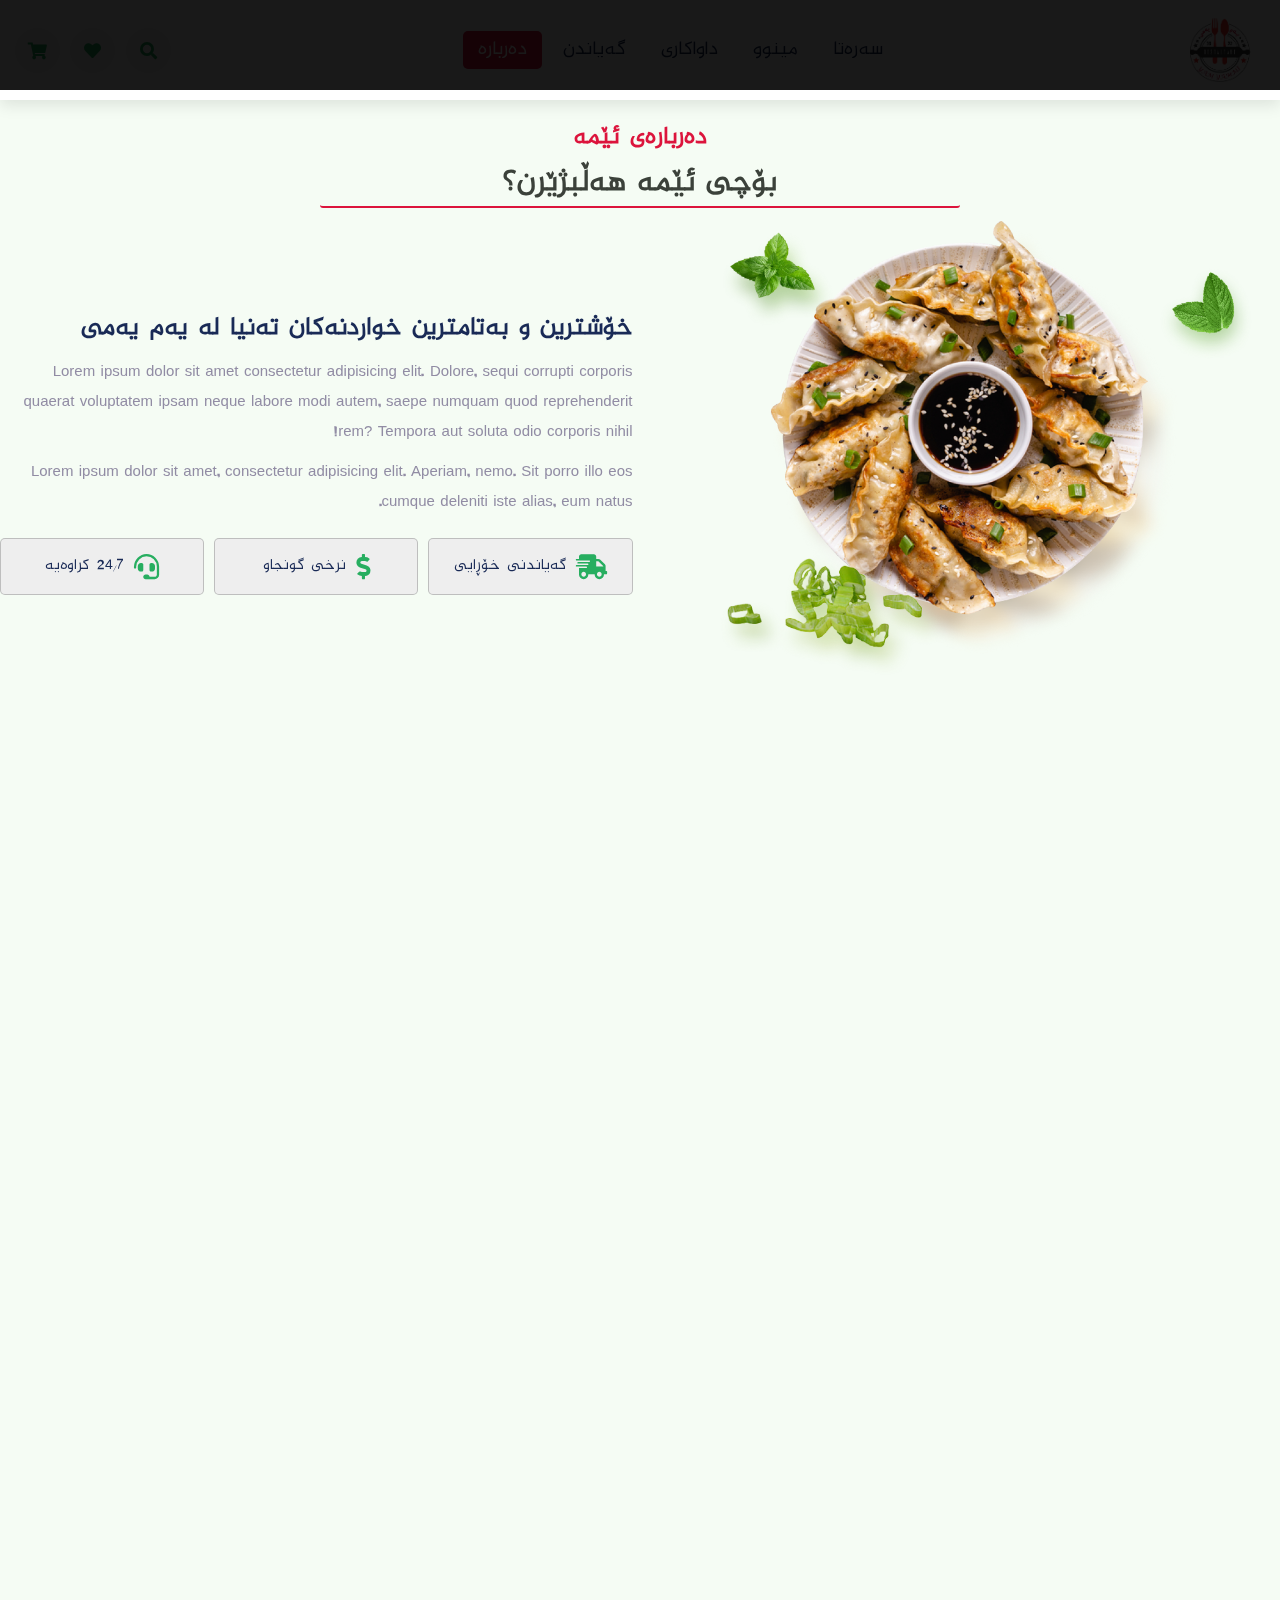
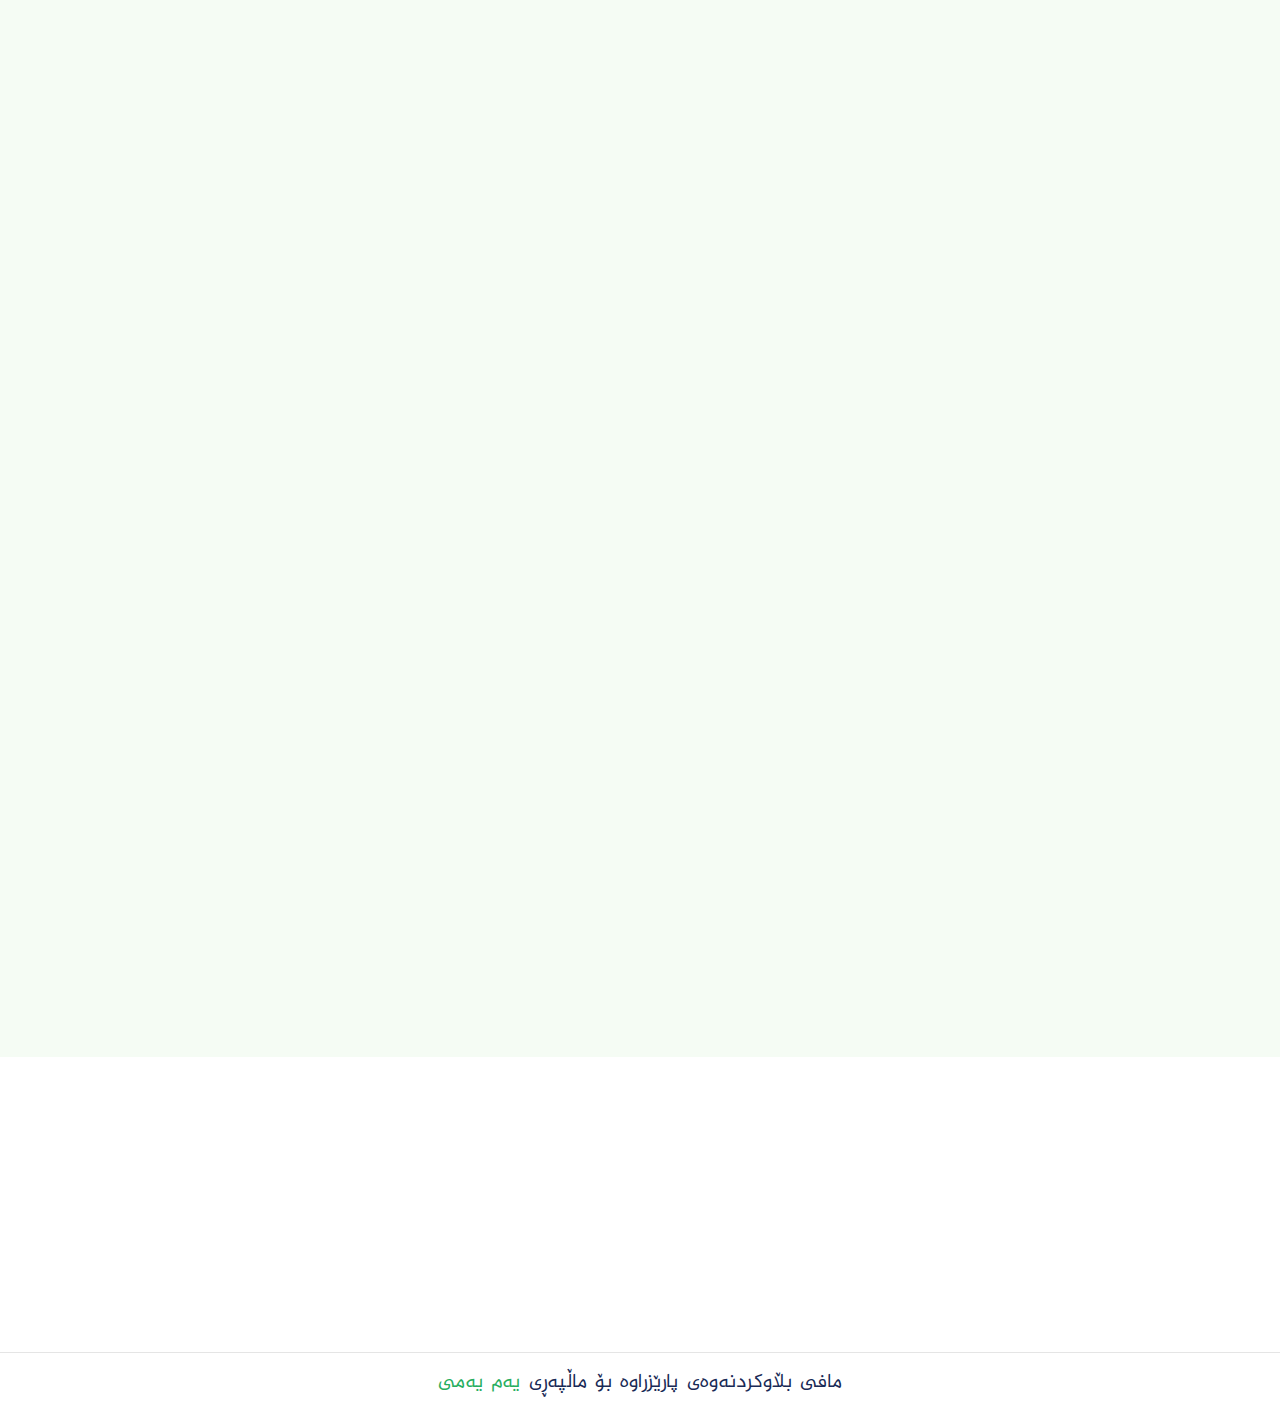
<file: about.html>
<!DOCTYPE html>
<html lang="en">
  <head>
    <meta charset="UTF-8" />
    <meta http-equiv="X-UA-Compatible" content="IE=edge" />
    <meta name="viewport" content="width=device-width, initial-scale=1.0" />
    <title>دەربارە</title>
    <link rel="stylesheet" href="./css/about.css" />
    <link
      rel="stylesheet"
      href="https://cdnjs.cloudflare.com/ajax/libs/
font-awesome/5.15.2/css/all.min.css"
    />
    <script src="./JavaScript/script.js" defer></script>
    <link rel="stylesheet" href="aos.css" />
  </head>
  <body>
    <!--Nav Section-->
    <header data-aos="zoom-out">
      <a href="#" class="logo"
        ><img src="./images/logo.jpg" alt="Kurdish_Restaurant_Logo"
      /></a>
      <nav class="navbar">
        <a href="./index.html">سەرەتا</a>
        <a href="menu.html">مینوو</a>
        <a href="order.html"> داواکاری</a>
        <a href="delivery.html">گەیاندن</a>
        <a class="active" href="about.html">دەربارە</a>
      </nav>
      <div class="icons">
        <i class="fas fa-bars" id="menu-bars"></i>
        <i class="fas fa-search" id="search-icon"></i>
        <a href="#" class="fas fa-heart"></a>
        <a href="#" class="fas fa-shopping-cart"></a>
        <form action="" id="search-form">
          <input
            type="search"
            placeholder="لێرە بگەڕێ...."
            name=""
            id="search-box"
          />
          <label for="search-box" class="fas fa-search"></label>
          <i class="fas fa-times" id="close"></i>
        </form>
      </div>
    </header>
    <!--End of Nav Section-->
    <section class="about" id="about">
      <h3 data-aos="zoom-in-left" class="sub-heading">دەربارەی ئێمە</h3>
      <h1 data-aos="zoom-in-left" class="heading">بۆچی ئێمە هەڵبژێرن؟</h1>

      <div class="row">
        <div data-aos="zoom-in-left" class="image">
          <img src="images/about-img.png" alt="" />
        </div>

        <div data-aos="zoom-in-right" class="content">
          <h3>خۆشترین و بەتامترین خواردنەکان تەنیا لە یەم یەمی</h3>
          <p>
            Lorem ipsum dolor sit amet consectetur adipisicing elit. Dolore,
            sequi corrupti corporis quaerat voluptatem ipsam neque labore modi
            autem, saepe numquam quod reprehenderit rem? Tempora aut soluta odio
            corporis nihil!
          </p>
          <p>
            Lorem ipsum dolor sit amet, consectetur adipisicing elit. Aperiam,
            nemo. Sit porro illo eos cumque deleniti iste alias, eum natus.
          </p>
          <div class="icons-container">
            <div class="icons">
              <i class="fas fa-shipping-fast"></i>
              <span>گەیاندنی خۆڕایی</span>
            </div>
            <div class="icons">
              <i class="fas fa-dollar-sign"></i>
              <span>نرخی گونجاو</span>
            </div>
            <div class="icons">
              <i class="fas fa-headset"></i>
              <span>24/7 کراوەیە</span>
            </div>
          </div>
        </div>
      </div>
    </section>
    <!--End of about section-->
    <!-- chef section starts  -->

    <section class="chef" id="chef">
      <h1 data-aos="zoom-in-left" class="heading">
        <span> شێفە بەتواناکانمان </span>
      </h1>

      <div data-aos="zoom-in-down" class="box-container">
        <div class="box">
          <img src="images/IMG_3125.JPG" alt="" />
          <div class="info">
            <h3>شێف بوراک</h3>
            <span>شێف</span>
            <div class="share">
              <a href="#" class="fab fa-facebook-f"></a>
              <a href="#" class="fab fa-instagram"></a>
              <a href="#" class="fab fa-twitter"></a>
            </div>
          </div>
        </div>

        <div class="box">
          <img src="images/IMG_3123.JPG" alt="" />
          <div class="info">
            <h3>شێف نوسرەت</h3>
            <span>شێف</span>
            <div class="share">
              <a href="#" class="fab fa-facebook-f"></a>
              <a href="#" class="fab fa-instagram"></a>
              <a href="#" class="fab fa-twitter"></a>
            </div>
          </div>
        </div>

        <div class="box">
          <img src="images/IMG_3119.PNG" alt="" />
          <div class="info">
            <h3>شێف سەروەر</h3>
            <span>شێف</span>
            <div class="share">
              <a href="#" class="fab fa-facebook-f"></a>
              <a href="#" class="fab fa-instagram"></a>
              <a href="#" class="fab fa-twitter"></a>
            </div>
          </div>
        </div>

        <div class="box">
          <img src="images/yasin.jpg" alt="" />
          <div class="info">
            <h3>شێف یاسین</h3>
            <span>شێف</span>
            <div class="share">
              <a href="#" class="fab fa-facebook-f"></a>
              <a href="#" class="fab fa-instagram"></a>
              <a href="#" class="fab fa-twitter"></a>
            </div>
          </div>
        </div>
      </div>
    </section>
    <div class="chef chef-main">
      <h1 data-aos="zoom-in-left" class="heading">
        <span> بەڕێوەبەر و شێفی سەرەکی ڕێستۆرانت</span>
      </h1>
      <div data-aos="zoom-in-down" class="box-container">
        <div data-aos="zoom-in-down" class="box l-box">
          <img src="images/IMG_2765.jpg" alt="" />
          <div class="info">
            <h3>شێف لقمان</h3>
            <span>شێفی سەرەکی</span>
            <div class="share">
              <a href="#" class="fab fa-facebook-f"></a>
              <a href="#" class="fab fa-instagram"></a>
              <a href="#" class="fab fa-twitter"></a>
            </div>
          </div>
        </div>
        <div data-aos="zoom-in-right" class="description">
          <h1>شێف لقمان</h1>
          <h2>بەڕێوەبەری ڕێستۆرانت</h2>
          <h3>شێفی سەرەکی</h3>
          <p>
            شێفی بەتوانا و لێزان و سەرکەوتوو خاوەنی چەندین بڕوانامە لە بواری
            چێشت لێنەریدا وە ئەزمونی کارکردنی زیاتر لە ١٥ ساڵ وە لە چەندین
            خواردنگە و ڕێستۆرانتی بەناوبانگی جیهانی کاری کردوە وەک و شێفی سەرەکی
            وە بۆیە گەر تامی خواردنەکانیتان نەکردوە ئەوا بفەرمون بە تاقیکردنەوەی
            خواردنەکانی سەرسام بن پێمان😁
          </p>
        </div>
      </div>
    </div>
    <!-- chef section ends -->
    <!--Footer Section-->
    <section class="footer">
      <div data-aos="zoom-in" class="box-container">
        <div class="box">
          <h3>لقەکانمان</h3>
          <a href="#">هەڵەبجە</a>
          <a href="#">سلێمانی</a>
          <a href="#">ڕانیە</a>
          <a href="#">دەربەندیخان</a>
          <a href="#">چەمچەماڵ</a>
        </div>

        <div class="box">
          <h3>پەیجەکان</h3>
          <a href="index.html">سەرەتا</a>
          <a href="menu.html">مینوو</a>
          <a href="order.html"> داواکاری</a>
          <a href="delivery.html">گەیاندن</a>
          <a href="about.html">دەربارە</a>
        </div>

        <div class="box">
          <h3>پەیوەندی</h3>
          <a href="tel:07708817375">07708817375</a>

          <a href="mailto:zhiwar04@gmail.com"> zhiwar04@gmail.com</a>

          <a href="#">کوردستان ، سلێمانی</a>
        </div>

        <div class="follow-box">
          <h3>فۆڵۆمان بکەن</h3>
          <a href="https://www.facebook.com/profile.php?id=100074414323637"
            ><i class="fa-brands fa-facebook"></i>فەیسبووک</a
          >
          <a href="https://twitter.com/ZHIWAR10"
            ><i class="fa-brands fa-twitter"></i>توییتەر</a
          >

          <a href="https://www.instagram.com/zhiwar03/"
            ><i class="fa-brands fa-instagram"></i>ئینستاگرام</a
          >
          <a
            href="https://www.snapchat.com/add/zhi_war115?share_id=j-ZpEPdrcxc&locale=en-US"
            ><i class="fa-brands fa-snapchat"></i>سناپ چات</a
          >
        </div>
      </div>
      <div class="credit">
        مافی بڵاوکردنەوەی پارێزراوە بۆ ماڵپەڕی <span>یەم یەمی</span>
      </div>
    </section>
    <!-- footer section ends -->
    <script src="aos.js"></script>
    <script>
      AOS.init();
    </script>
  </body>
</html>
</file>
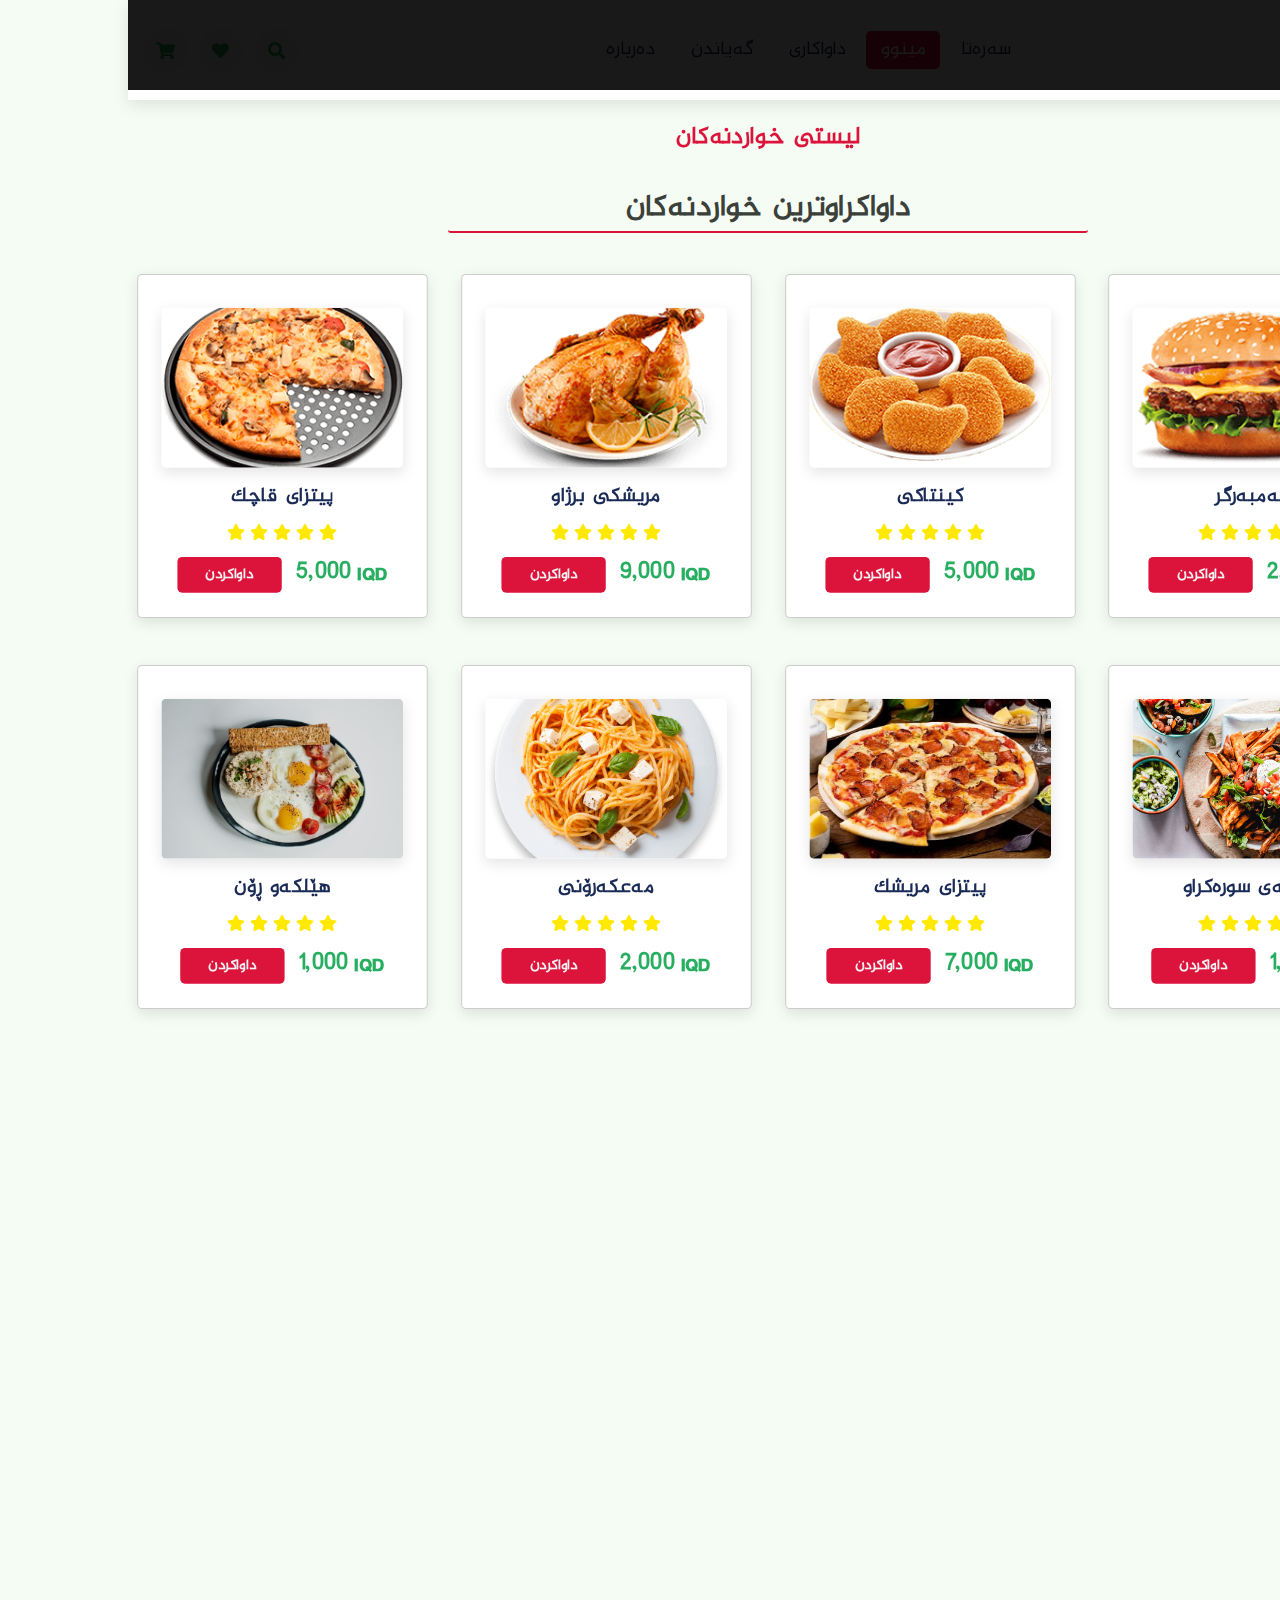
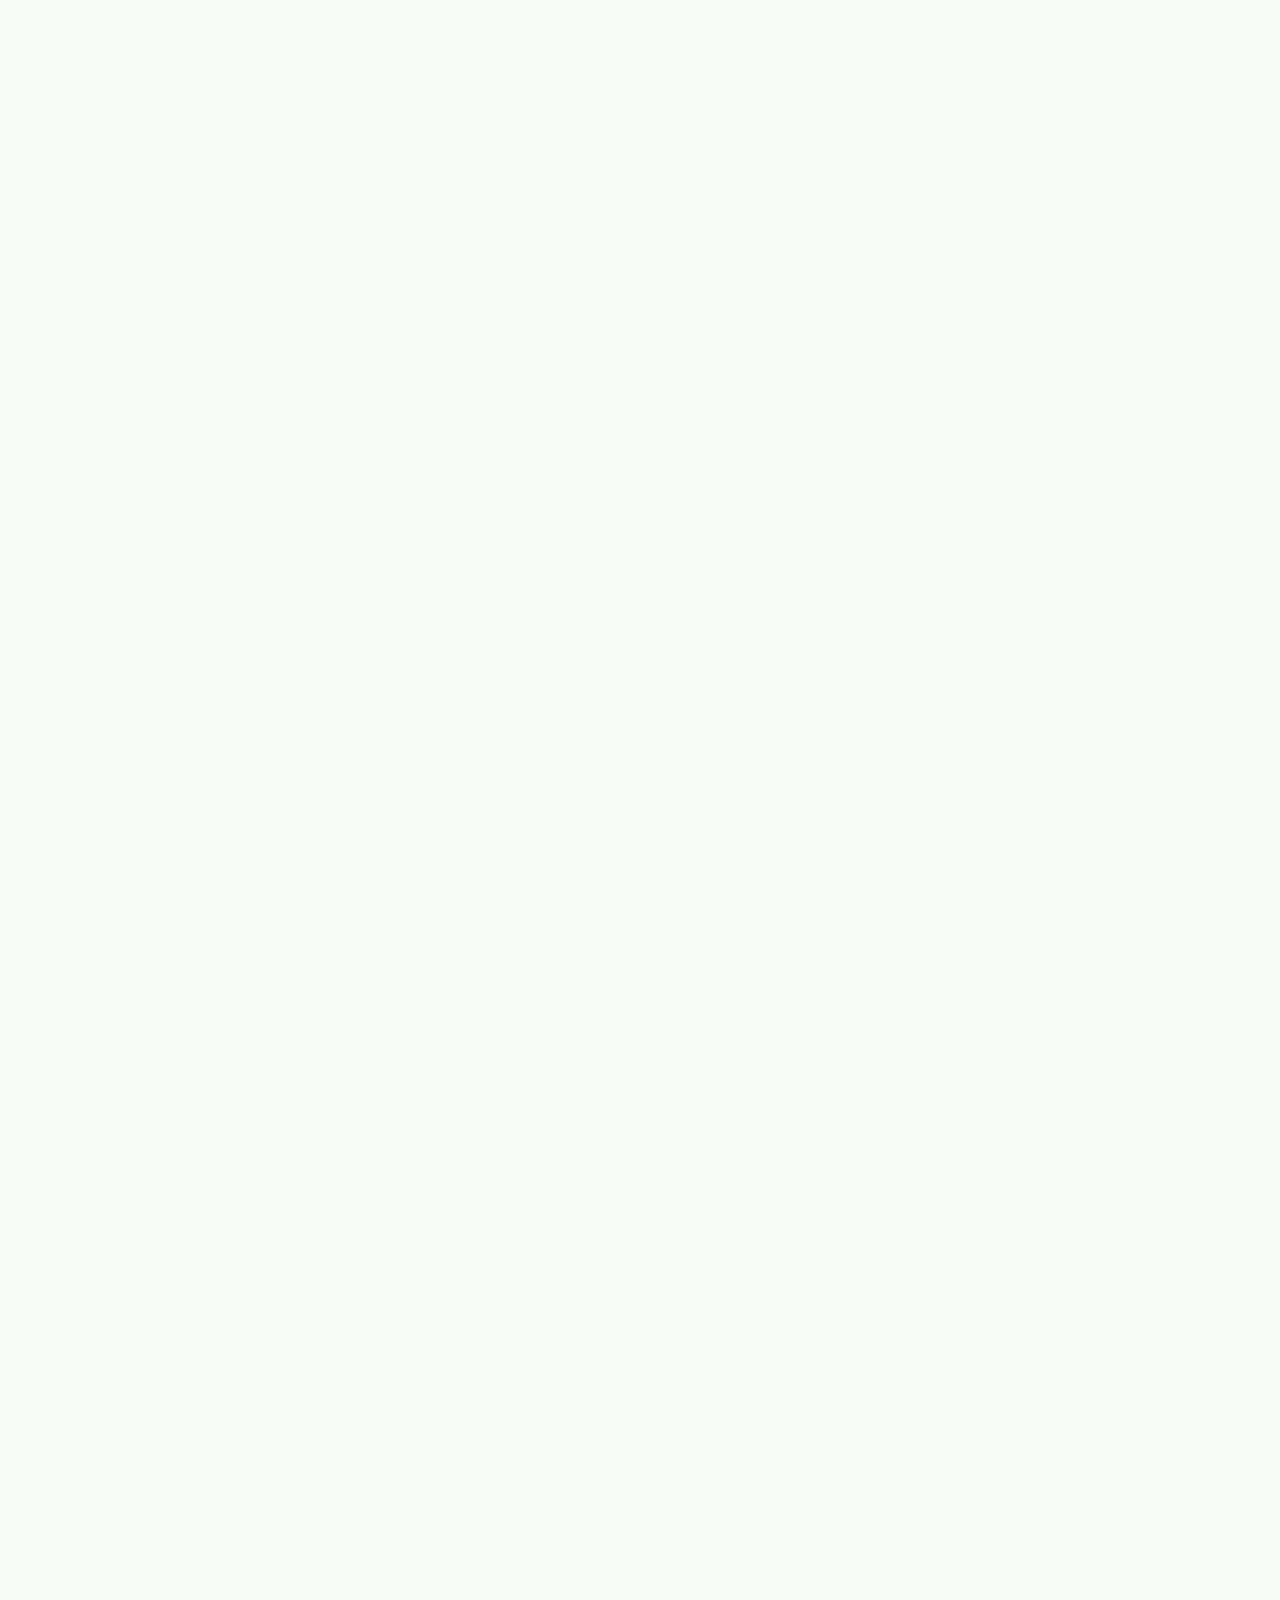
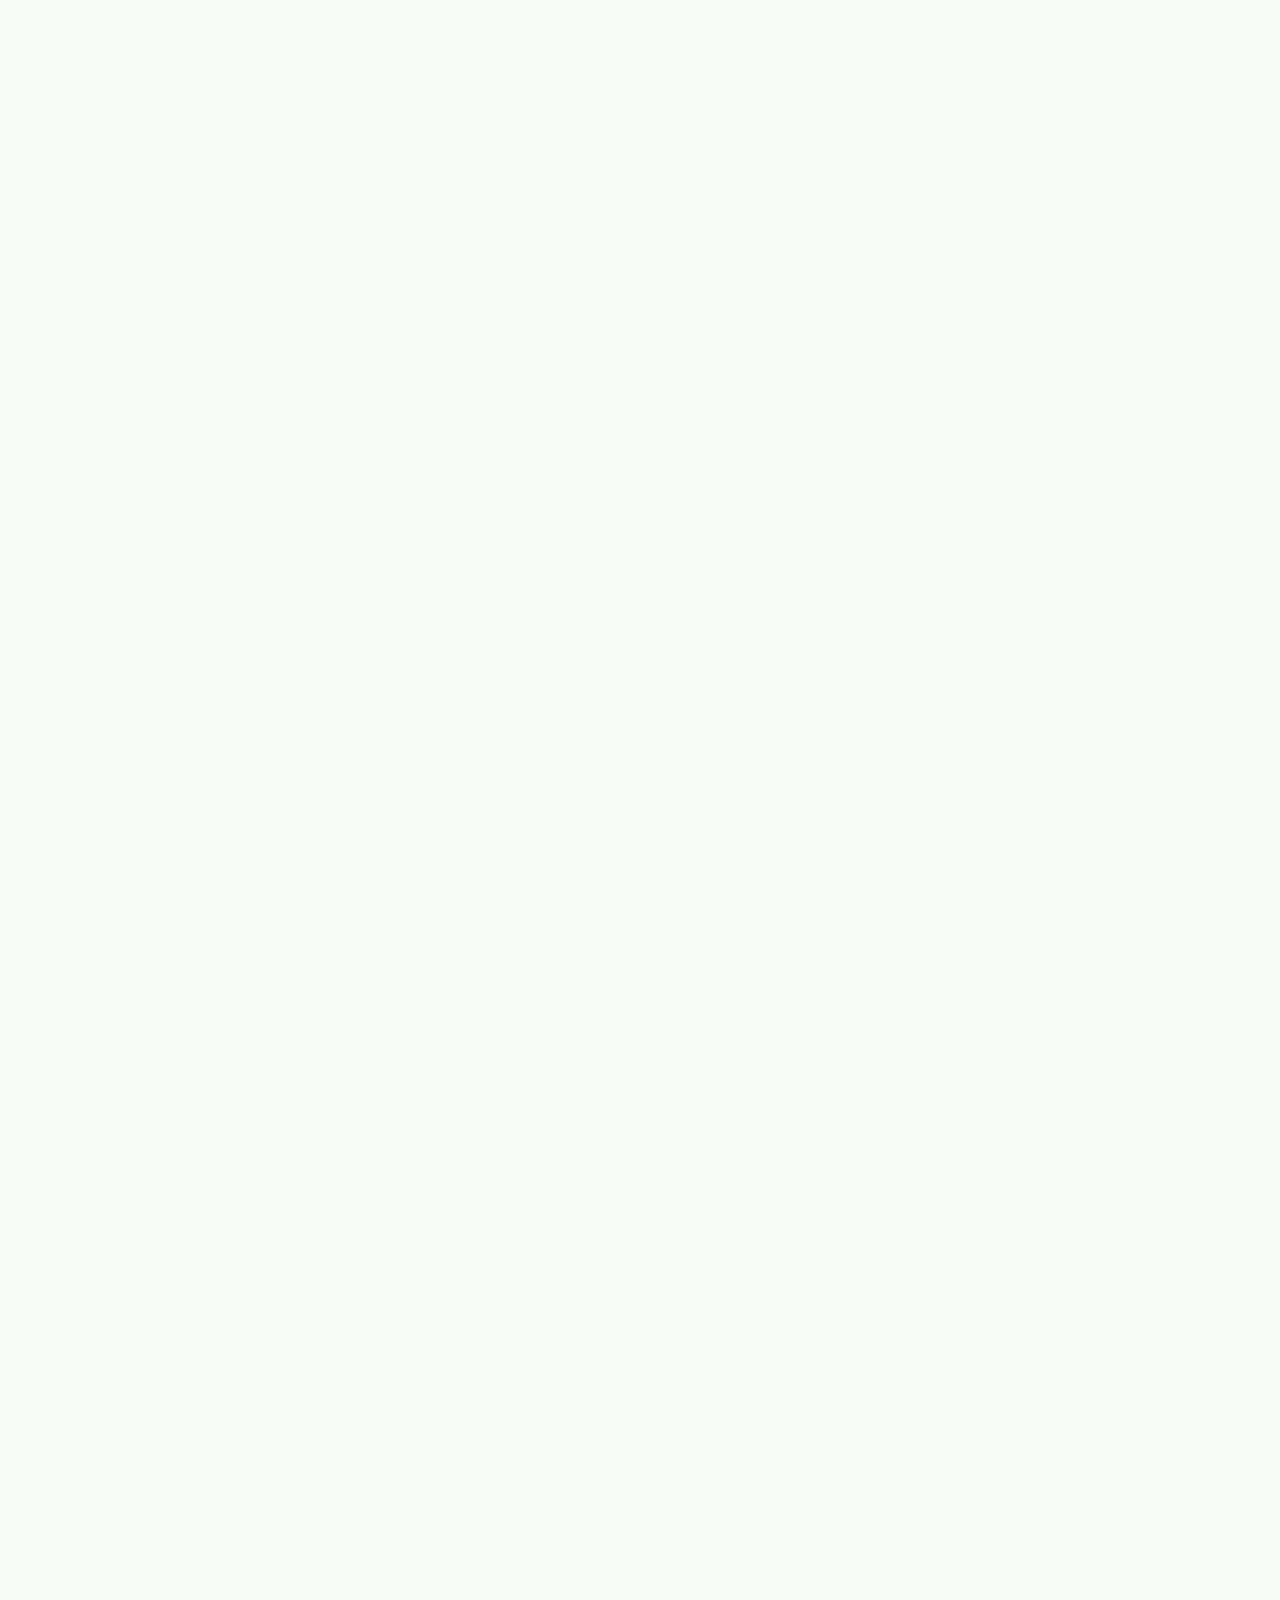
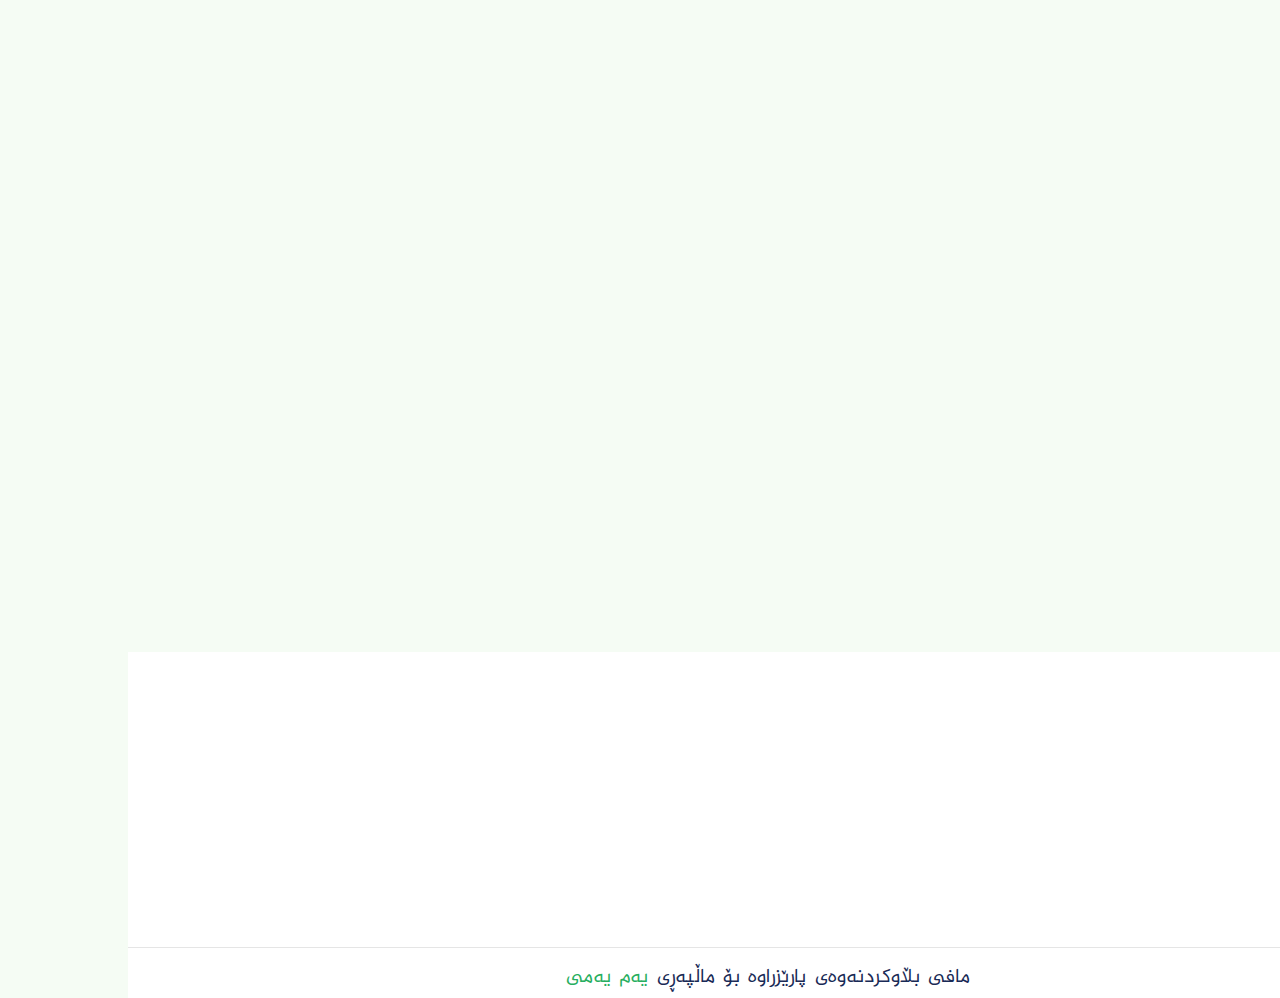
<file: menu.html>
<!DOCTYPE html>
<html lang="en">
  <head>
    <meta charset="UTF-8" />
    <meta http-equiv="X-UA-Compatible" content="IE=edge" />
    <meta name="viewport" content="width=device-width, initial-scale=1.0" />
    <title>مینوو</title>
    <link
      rel="stylesheet"
      href="https://cdnjs.cloudflare.com/ajax/libs/
font-awesome/5.15.2/css/all.min.css"
    />
    <link rel="stylesheet" href="./css/menu.css" />
    <link rel="stylesheet" href="aos.css" />
    <script src="./JavaScript/script.js" defer></script>
  </head>
  <body>
    <!--Nav Section-->
    <header data-aos="zoom-in">
      <a href="#" class="logo"
        ><img src="./images/logo.jpg" alt="Kurdish_Restaurant_Logo"
      /></a>
      <nav class="navbar">
        <a href="./index.html">سەرەتا</a>
        <a class="active" href="menu.html">مینوو</a>
        <a href="order.html"> داواکاری</a>
        <a href="delivery.html">گەیاندن</a>
        <a href="about.html">دەربارە</a>
      </nav>
      <div class="icons">
        <i class="fas fa-bars" id="menu-bars"></i>
        <i class="fas fa-search" id="search-icon"></i>
        <a href="#" class="fas fa-heart"></a>
        <a href="#" class="fas fa-shopping-cart"></a>
        <form action="" id="search-form">
          <input
            type="search"
            placeholder="لێرە بگەڕێ...."
            name=""
            id="search-box"
          />
          <label for="search-box" class="fas fa-search"></label>
          <i class="fas fa-times" id="close"></i>
        </form>
      </div>
    </header>
    <!--End of Nav Section-->
    <section class="dishes" id="dishes">
      <h3 data-aos="zoom-in" class="sub-heading">لیستی خواردنەکان</h3>
      <h3 data-aos="fade-up" class="heading">داواکراوترین خواردنەکان</h3>

      <div class="box-container" data-aos="zoom-in">
        <div class="box">
          <a href="#" class="fas fa-heart"></a>
          <a href="#" class="fas fa-eye"></a>
          <img src="images/dish-1.png" alt="" />
          <h3>هەمبەرگر</h3>
          <div class="stars">
            <i class="fas fa-star"></i>
            <i class="fas fa-star"></i>
            <i class="fas fa-star"></i>
            <i class="fas fa-star"></i>
            <i class="fas fa-star"></i>
          </div>
          <span>2,000<sub>IQD</sub></span>
          <a href="#" class="btn btn--secondery">داواکردن</a>
        </div>

        <div class="box">
          <a href="#" class="fas fa-heart"></a>
          <a href="#" class="fas fa-eye"></a>
          <img src="images/dish-2.png" alt="" />
          <h3>کینتاکی</h3>
          <div class="stars">
            <i class="fas fa-star"></i>
            <i class="fas fa-star"></i>
            <i class="fas fa-star"></i>
            <i class="fas fa-star"></i>
            <i class="fas fa-star"></i>
          </div>
          <span>5,000<sub>IQD</sub></span>
          <a href="#" class="btn btn--secondery">داواکردن</a>
        </div>

        <div class="box">
          <a href="#" class="fas fa-heart"></a>
          <a href="#" class="fas fa-eye"></a>
          <img src="images/dish-3.png" alt="" />
          <h3>مریشکی برژاو</h3>
          <div class="stars">
            <i class="fas fa-star"></i>
            <i class="fas fa-star"></i>
            <i class="fas fa-star"></i>
            <i class="fas fa-star"></i>
            <i class="fas fa-star"></i>
          </div>
          <span>9,000<sub>IQD</sub></span>
          <a href="#" class="btn btn--secondery">داواکردن</a>
        </div>

        <div class="box">
          <a href="#" class="fas fa-heart"></a>
          <a href="#" class="fas fa-eye"></a>
          <img src="images/dish-4.png" alt="" />
          <h3>پیتزای قاچک</h3>
          <div class="stars">
            <i class="fas fa-star"></i>
            <i class="fas fa-star"></i>
            <i class="fas fa-star"></i>
            <i class="fas fa-star"></i>
            <i class="fas fa-star"></i>
          </div>
          <span>5,000<sub>IQD</sub></span>
          <a href="#" class="btn btn--secondery">داواکردن</a>
        </div>
        <div class="box">
          <a href="#" class="fas fa-heart"></a>
          <a href="#" class="fas fa-eye"></a>
          <img src="images/food-3.png" alt="" />
          <h3>پەتاتەی سورەکراو</h3>
          <div class="stars">
            <i class="fas fa-star"></i>
            <i class="fas fa-star"></i>
            <i class="fas fa-star"></i>
            <i class="fas fa-star"></i>
            <i class="fas fa-star"></i>
          </div>
          <span>1,000<sub>IQD</sub></span>
          <a href="#" class="btn btn--secondery">داواکردن</a>
        </div>
        <div class="box">
          <a href="#" class="fas fa-heart"></a>
          <a href="#" class="fas fa-eye"></a>
          <img src="images/menu-1.jpg" alt="" />
          <h3>پیتزای مریشک</h3>
          <div class="stars">
            <i class="fas fa-star"></i>
            <i class="fas fa-star"></i>
            <i class="fas fa-star"></i>
            <i class="fas fa-star"></i>
            <i class="fas fa-star"></i>
          </div>
          <span>7,000<sub>IQD</sub></span>
          <a href="#" class="btn btn--secondery">داواکردن</a>
        </div>
        <div class="box">
          <a href="#" class="fas fa-heart"></a>
          <a href="#" class="fas fa-eye"></a>
          <img src="images/home-img-1.png" alt="" />
          <h3>مەعکەرۆنی</h3>
          <div class="stars">
            <i class="fas fa-star"></i>
            <i class="fas fa-star"></i>
            <i class="fas fa-star"></i>
            <i class="fas fa-star"></i>
            <i class="fas fa-star"></i>
          </div>
          <span>2,000<sub>IQD</sub></span>
          <a href="#" class="btn btn--secondery">داواکردن</a>
        </div>
        <div class="box">
          <a href="#" class="fas fa-heart"></a>
          <a href="#" class="fas fa-eye"></a>
          <img src="images/breakfast-food.jpg" alt="" />
          <h3>هێلکەو ڕۆن</h3>
          <div class="stars">
            <i class="fas fa-star"></i>
            <i class="fas fa-star"></i>
            <i class="fas fa-star"></i>
            <i class="fas fa-star"></i>
            <i class="fas fa-star"></i>
          </div>
          <span>1,000<sub>IQD</sub></span>
          <a href="#" class="btn btn--secondery">داواکردن</a>
        </div>
      </div>

      <!--discount dishes-->
      <h3 class="heading" data-aos="zoom-in-left">خواردنە داشکێنراوەکان</h3>

      <div class="box-container" data-aos="zoom-in" id="discount-box">
        <div class="box discount-box">
          <a href="#" class="fas fa-heart"></a>
          <a href="#" class="fas fa-eye"></a>
          <img src="images/discount/bnjw gosht.jpg" alt="" />
          <h3>شلە و برنج + گۆشت</h3>
          <div class="stars">
            <i class="fas fa-star"></i>
            <i class="fas fa-star"></i>
            <i class="fas fa-star"></i>
            <i class="fas fa-star"></i>
            <i class="fas fa-star"></i>
          </div>
          <span class="orginal-price">6,000<sub>IQD</sub></span>
          <span class="span--dis">5,000<sub>IQD</sub></span>

          <a href="#" class="btn btn--secondery">داواکردن</a>
        </div>

        <div class="box">
          <a href="#" class="fas fa-heart"></a>
          <a href="#" class="fas fa-eye"></a>
          <img src="images/discount/masi.jpg" alt="" />
          <h3>ماسی</h3>
          <div class="stars">
            <i class="fas fa-star"></i>
            <i class="fas fa-star"></i>
            <i class="fas fa-star"></i>
            <i class="fas fa-star"></i>
            <i class="fas fa-star"></i>
          </div>
          <span class="orginal-price">8,000<sub>IQD</sub></span>
          <span class="span--dis">7,000<sub>IQD</sub></span>
          <a href="#" class="btn btn--secondery">داواکردن</a>
        </div>

        <div class="box">
          <a href="#" class="fas fa-heart"></a>
          <a href="#" class="fas fa-eye"></a>
          <img src="images/discount/mreshk.jpg" alt="" />
          <h3>شلە و برنج + مریشکی برژاو</h3>
          <div class="stars">
            <i class="fas fa-star"></i>
            <i class="fas fa-star"></i>
            <i class="fas fa-star"></i>
            <i class="fas fa-star"></i>
            <i class="fas fa-star"></i>
          </div>
          <span class="orginal-price">9,000<sub>IQD</sub></span>
          <span class="span--dis">8,000<sub>IQD</sub></span>
          <a href="#" class="btn btn--secondery">داواکردن</a>
        </div>

        <div class="box">
          <a href="#" class="fas fa-heart"></a>
          <a href="#" class="fas fa-eye"></a>
          <img src="images/discount/mreshki-brzhaw.jpg" alt="" />
          <h3>بریانی + مریشك</h3>
          <div class="stars">
            <i class="fas fa-star"></i>
            <i class="fas fa-star"></i>
            <i class="fas fa-star"></i>
            <i class="fas fa-star"></i>
            <i class="fas fa-star"></i>
          </div>
          <span class="orginal-price">11,000<sub>IQD</sub></span>
          <span class="span--dis">9,000<sub>IQD</sub></span>
          <a href="#" class="btn btn--secondery">داواکردن</a>
        </div>
        <div class="box">
          <a href="#" class="fas fa-heart"></a>
          <a href="#" class="fas fa-eye"></a>
          <img src="images/discount/niw-qozi.jpg" alt="" />
          <h3>نیو قۆزی</h3>
          <div class="stars">
            <i class="fas fa-star"></i>
            <i class="fas fa-star"></i>
            <i class="fas fa-star"></i>
            <i class="fas fa-star"></i>
            <i class="fas fa-star"></i>
          </div>
          <span class="orginal-price">6,000<sub>IQD</sub></span>
          <span class="span--dis">5,500<sub>IQD</sub></span>
          <a href="#" class="btn btn--secondery">داواکردن</a>
        </div>
        <div class="box">
          <a href="#" class="fas fa-heart"></a>
          <a href="#" class="fas fa-eye"></a>
          <img src="images/discount/shlaw-brnj.jpg" alt="" />
          <h3>شلەو برنجی سادە</h3>
          <div class="stars">
            <i class="fas fa-star"></i>
            <i class="fas fa-star"></i>
            <i class="fas fa-star"></i>
            <i class="fas fa-star"></i>
            <i class="fas fa-star"></i>
          </div>
          <span class="orginal-price">3,000<sub>IQD</sub></span>
          <span class="span--dis">2,000<sub>IQD</sub></span>
          <a href="#" class="btn btn--secondery">داواکردن</a>
        </div>
        <div class="box">
          <a href="#" class="fas fa-heart"></a>
          <a href="#" class="fas fa-eye"></a>
          <img
            src="images/discount/breakfast.jpg
          "
            alt=""
          />
          <h3>خواردنی بەیانیان ٢ کەسی</h3>
          <div class="stars">
            <i class="fas fa-star"></i>
            <i class="fas fa-star"></i>
            <i class="fas fa-star"></i>
            <i class="fas fa-star"></i>
            <i class="fas fa-star"></i>
          </div>
          <span class="orginal-price">4,000<sub>IQD</sub></span>
          <span class="span--dis">2,500<sub>IQD</sub></span>
          <a href="#" class="btn btn--secondery">داواکردن</a>
        </div>
        <div class="box">
          <a href="#" class="fas fa-heart"></a>
          <a href="#" class="fas fa-eye"></a>
          <img src="images/discount/breakfast2.jpg" alt="" />
          <h3>خواردنی بەیانیان ٤ کەسی</h3>
          <div class="stars">
            <i class="fas fa-star"></i>
            <i class="fas fa-star"></i>
            <i class="fas fa-star"></i>
            <i class="fas fa-star"></i>
            <i class="fas fa-star"></i>
          </div>
          <span class="orginal-price">6,000<sub>IQD</sub></span>
          <span class="span--dis">5,000<sub>IQD</sub></span>
          <a href="#" class="btn btn--secondery">داواکردن</a>
        </div>
      </div>
      <!--morning food-->
      <h3 class="heading" data-aos="zoom-in-left">خواردنی بەیانیان</h3>

      <div class="box-container" data-aos="zoom-in" id="break-fast">
        <div class="box">
          <a href="#" class="fas fa-heart"></a>
          <a href="#" class="fas fa-eye"></a>
          <img src="images/breakfast/mast.jpg" alt="" />
          <h3>ماست</h3>
          <div class="stars">
            <i class="fas fa-star"></i>
            <i class="fas fa-star"></i>
            <i class="fas fa-star"></i>
            <i class="fas fa-star"></i>
          </div>
          <span>1,000<sub>IQD</sub></span>
          <a href="#" class="btn btn--secondery">داواکردن</a>
        </div>

        <div class="box">
          <a href="#" class="fas fa-heart"></a>
          <a href="#" class="fas fa-eye"></a>
          <img src="images/drinks/tea.jpg" alt="" />
          <h3>چا</h3>
          <div class="stars">
            <i class="fas fa-star"></i>
            <i class="fas fa-star"></i>
            <i class="fas fa-star"></i>
            <i class="fas fa-star"></i>
          </div>
          <span>250<sub>IQD</sub></span>
          <a href="#" class="btn btn--secondery">داواکردن</a>
        </div>

        <div class="box">
          <a href="#" class="fas fa-heart"></a>
          <a href="#" class="fas fa-eye"></a>
          <img src="images/breakfast/helkawron.jpg" alt="" />
          <h3>هێلکە و ڕۆن</h3>
          <div class="stars">
            <i class="fas fa-star"></i>
            <i class="fas fa-star"></i>
            <i class="fas fa-star"></i>
          </div>
          <span>1,000<sub>IQD</sub></span>
          <a href="#" class="btn btn--secondery">داواکردن</a>
        </div>

        <div class="box">
          <a href="#" class="fas fa-heart"></a>
          <a href="#" class="fas fa-eye"></a>
          <img src="images/breakfast/maxlama.jpg" alt="" />
          <h3>مەخڵەمە</h3>
          <div class="stars">
            <i class="fas fa-star"></i>
            <i class="fas fa-star"></i>
            <i class="fas fa-star"></i>
            <i class="fas fa-star"></i>
            <i class="fas fa-star"></i>
          </div>
          <span>1,500<sub>IQD</sub></span>
          <a href="#" class="btn btn--secondery">داواکردن</a>
        </div>
        <div class="box">
          <a href="#" class="fas fa-heart"></a>
          <a href="#" class="fas fa-eye"></a>
          <img src="images/breakfast/ganma-kwtaw.jpg" alt="" />
          <h3>گەنمە کوتاوو</h3>
          <div class="stars">
            <i class="fas fa-star"></i>
            <i class="fas fa-star"></i>
            <i class="fas fa-star"></i>
            <i class="fas fa-star"></i>
          </div>
          <span>2,000<sub>IQD</sub></span>
          <a href="#" class="btn btn--secondery">داواکردن</a>
        </div>
        <div class="box">
          <a href="#" class="fas fa-heart"></a>
          <a href="#" class="fas fa-eye"></a>
          <img src="images/breakfast/helkay-kwlaw.jpg" alt="" />
          <h3>هێلکەی کوڵاو</h3>
          <div class="stars">
            <i class="fas fa-star"></i>
            <i class="fas fa-star"></i>
            <i class="fas fa-star"></i>
            <i class="fas fa-star"></i>
            <i class="fas fa-star"></i>
          </div>
          <span>1,000<sub>IQD</sub></span>
          <a href="#" class="btn btn--secondery">داواکردن</a>
        </div>
        <div class="box">
          <a href="#" class="fas fa-heart"></a>
          <a href="#" class="fas fa-eye"></a>
          <img src="images/drinks/qawa.jpg" alt="" />
          <h3>قاوە</h3>
          <div class="stars">
            <i class="fas fa-star"></i>
            <i class="fas fa-star"></i>
            <i class="fas fa-star"></i>
            <i class="fas fa-star"></i>
            <i class="fas fa-star"></i>
          </div>
          <span>1,000<sub>IQD</sub></span>
          <a href="#" class="btn btn--secondery">داواکردن</a>
        </div>
        <div class="box">
          <a href="#" class="fas fa-heart"></a>
          <a href="#" class="fas fa-eye"></a>
          <img src="images/drinks/kapuchino.jpg" alt="" />
          <h3>کاپۆچینۆ</h3>
          <div class="stars">
            <i class="fas fa-star"></i>
            <i class="fas fa-star"></i>
            <i class="fas fa-star"></i>
            <i class="fas fa-star"></i>
            <i class="fas fa-star"></i>
          </div>
          <span>500<sub>IQD</sub></span>
          <a href="#" class="btn btn--secondery">داواکردن</a>
        </div>
      </div>
      <!--main food-->
      <h3 class="heading" data-aos="zoom-in-left">ژەمە سەرەکیەکان</h3>

      <div class="box-container" data-aos="zoom-in" id="main-food">
        <div class="box">
          <a href="#" class="fas fa-heart"></a>
          <a href="#" class="fas fa-eye"></a>
          <img src="images/foods/bryani.jpg" alt="" />
          <h3>بریانی</h3>
          <div class="stars">
            <i class="fas fa-star"></i>
            <i class="fas fa-star"></i>
            <i class="fas fa-star"></i>
            <i class="fas fa-star"></i>
            <i class="fas fa-star"></i>
          </div>
          <span>5,000<sub>IQD</sub></span>
          <a href="#" class="btn btn--secondery">داواکردن</a>
        </div>

        <div class="box">
          <a href="#" class="fas fa-heart"></a>
          <a href="#" class="fas fa-eye"></a>
          <img src="images/foods/sada.jpg" alt="" />
          <h3>شلەو برنج</h3>
          <div class="stars">
            <i class="fas fa-star"></i>
            <i class="fas fa-star"></i>
            <i class="fas fa-star"></i>
            <i class="fas fa-star"></i>
            <i class="fas fa-star"></i>
          </div>
          <span>3,000<sub>IQD</sub></span>
          <a href="#" class="btn btn--secondery">داواکردن</a>
        </div>

        <div class="box">
          <a href="#" class="fas fa-heart"></a>
          <a href="#" class="fas fa-eye"></a>
          <img src="images/foods/mreshk.jpg" alt="" />
          <h3>مریشکی کوڵاو</h3>
          <div class="stars">
            <i class="fas fa-star"></i>
            <i class="fas fa-star"></i>
            <i class="fas fa-star"></i>
            <i class="fas fa-star"></i>
            <i class="fas fa-star"></i>
          </div>
          <span>4,000<sub>IQD</sub></span>
          <a href="#" class="btn btn--secondery">داواکردن</a>
        </div>

        <div class="box">
          <a href="#" class="fas fa-heart"></a>
          <a href="#" class="fas fa-eye"></a>
          <img src="images/foods/qozi.jpg" alt="" />
          <h3>قۆزی</h3>
          <div class="stars">
            <i class="fas fa-star"></i>
            <i class="fas fa-star"></i>
            <i class="fas fa-star"></i>
            <i class="fas fa-star"></i>
            <i class="fas fa-star"></i>
          </div>
          <span>8,000<sub>IQD</sub></span>
          <a href="#" class="btn btn--secondery">داواکردن</a>
        </div>
        <div class="box">
          <a href="#" class="fas fa-heart"></a>
          <a href="#" class="fas fa-eye"></a>
          <img src="images/foods/nokaw.jpg" alt="" />
          <h3>نۆکاو</h3>
          <div class="stars">
            <i class="fas fa-star"></i>
            <i class="fas fa-star"></i>
            <i class="fas fa-star"></i>
            <i class="fas fa-star"></i>
            <i class="fas fa-star"></i>
          </div>
          <span>2,000<sub>IQD</sub></span>

          <a href="#" class="btn btn--secondery">داواکردن</a>
        </div>
        <div class="box">
          <a href="#" class="fas fa-heart"></a>
          <a href="#" class="fas fa-eye"></a>
          <img src="images/foods/yaprax.jpg" alt="" />
          <h3>یاپراخ</h3>
          <div class="stars">
            <i class="fas fa-star"></i>
            <i class="fas fa-star"></i>
            <i class="fas fa-star"></i>
            <i class="fas fa-star"></i>
            <i class="fas fa-star"></i>
          </div>
          <span>6,000<sub>IQD</sub></span>
          <a href="#" class="btn btn--secondery">داواکردن</a>
        </div>
        <div class="box">
          <a href="#" class="fas fa-heart"></a>
          <a href="#" class="fas fa-eye"></a>
          <img src="images/foods/kabab.jpg" alt="" />
          <h3>کەباب</h3>
          <div class="stars">
            <i class="fas fa-star"></i>
            <i class="fas fa-star"></i>
            <i class="fas fa-star"></i>
            <i class="fas fa-star"></i>
            <i class="fas fa-star"></i>
          </div>
          <span>5,000<sub>IQD</sub></span>
          <a href="#" class="btn btn--secondery">داواکردن</a>
        </div>
        <div class="box">
          <a href="#" class="fas fa-heart"></a>
          <a href="#" class="fas fa-eye"></a>
          <img src="images/foods/sngi-mreshk.jpg" alt="" />
          <h3>سینگی مریشک</h3>
          <div class="stars">
            <i class="fas fa-star"></i>
            <i class="fas fa-star"></i>
            <i class="fas fa-star"></i>
            <i class="fas fa-star"></i>
            <i class="fas fa-star"></i>
          </div>
          <span>4,000<sub>IQD</sub></span>
          <a href="#" class="btn btn--secondery">داواکردن</a>
        </div>
      </div>

      <!--fast food-->
      <h3 class="heading" data-aos="zoom-in-left">خواردنی خێرا</h3>

      <div class="box-container" data-aos="zoom-in" id="fast-food">
        <div class="box">
          <a href="#" class="fas fa-heart"></a>
          <a href="#" class="fas fa-eye"></a>
          <img src="images/fast-food/burger.jpg" alt="" />
          <h3>هەمبەرگر</h3>
          <div class="stars">
            <i class="fas fa-star"></i>
            <i class="fas fa-star"></i>
            <i class="fas fa-star"></i>
            <i class="fas fa-star"></i>
            <i class="fas fa-star"></i>
          </div>
          <span>2,000<sub>IQD</sub></span>

          <a href="#" class="btn btn--secondery">داواکردن</a>
        </div>

        <div class="box">
          <a href="#" class="fas fa-heart"></a>
          <a href="#" class="fas fa-eye"></a>
          <img src="images/fast-food/ptato.jpg" alt="" />
          <h3>فنگر</h3>
          <div class="stars">
            <i class="fas fa-star"></i>
            <i class="fas fa-star"></i>
            <i class="fas fa-star"></i>
            <i class="fas fa-star"></i>
            <i class="fas fa-star"></i>
          </div>
          <span>1,000<sub>IQD</sub></span>
          <a href="#" class="btn btn--secondery">داواکردن</a>
        </div>

        <div class="box">
          <a href="#" class="fas fa-heart"></a>
          <a href="#" class="fas fa-eye"></a>
          <img src="images/fast-food/sandwich.jpg" alt="" />
          <h3>ساندویچ</h3>
          <div class="stars">
            <i class="fas fa-star"></i>
            <i class="fas fa-star"></i>
            <i class="fas fa-star"></i>
            <i class="fas fa-star"></i>
            <i class="fas fa-star"></i>
          </div>
          <span>2,000<sub>IQD</sub></span>
          <a href="#" class="btn btn--secondery">داواکردن</a>
        </div>
        <div class="box">
          <a href="#" class="fas fa-heart"></a>
          <a href="#" class="fas fa-eye"></a>
          <img src="images/fast-food/falafl.jpg" alt="" />
          <h3>فەلافل</h3>
          <div class="stars">
            <i class="fas fa-star"></i>
            <i class="fas fa-star"></i>
            <i class="fas fa-star"></i>
            <i class="fas fa-star"></i>
            <i class="fas fa-star"></i>
          </div>
          <span>750<sub>IQD</sub></span>

          <a href="#" class="btn btn--secondery">داواکردن</a>
        </div>
        <div class="box">
          <a href="#" class="fas fa-heart"></a>
          <a href="#" class="fas fa-eye"></a>
          <img src="images/fast-food/gosht.jpg" alt="" />
          <h3>گۆشتی برژاو</h3>
          <div class="stars">
            <i class="fas fa-star"></i>
            <i class="fas fa-star"></i>
            <i class="fas fa-star"></i>
            <i class="fas fa-star"></i>
            <i class="fas fa-star"></i>
          </div>
          <span>3,000<sub>IQD</sub></span>
          <a href="#" class="btn btn--secondery">داواکردن</a>
        </div>
        <div class="box">
          <a href="#" class="fas fa-heart"></a>
          <a href="#" class="fas fa-eye"></a>
          <img src="images/fast-food/kwlera-baqima.jpg" alt="" />
          <h3>کولێرە بە قیمە</h3>
          <div class="stars">
            <i class="fas fa-star"></i>
            <i class="fas fa-star"></i>
            <i class="fas fa-star"></i>
            <i class="fas fa-star"></i>
            <i class="fas fa-star"></i>
          </div>
          <span>1,500<sub>IQD</sub></span>

          <a href="#" class="btn btn--secondery">داواکردن</a>
        </div>

        <div class="box">
          <a href="#" class="fas fa-heart"></a>
          <a href="#" class="fas fa-eye"></a>
          <img src="images/fast-food/pizza.jpg" alt="" />
          <h3>پیتزا بە مریشك</h3>
          <div class="stars">
            <i class="fas fa-star"></i>
            <i class="fas fa-star"></i>
            <i class="fas fa-star"></i>
            <i class="fas fa-star"></i>
            <i class="fas fa-star"></i>
          </div>
          <span>7,000<sub>IQD</sub></span>
          <a href="#" class="btn btn--secondery">داواکردن</a>
        </div>

        <div class="box">
          <a href="#" class="fas fa-heart"></a>
          <a href="#" class="fas fa-eye"></a>
          <img src="images/fast-food/shawrma-mreshk.jpg" alt="" />
          <h3>شاورمە</h3>
          <div class="stars">
            <i class="fas fa-star"></i>
            <i class="fas fa-star"></i>
            <i class="fas fa-star"></i>
            <i class="fas fa-star"></i>
            <i class="fas fa-star"></i>
          </div>
          <span>1,500<sub>IQD</sub></span>
          <a href="#" class="btn btn--secondery">داواکردن</a>
        </div>
      </div>
      <!--drinks-->
      <h3 class="heading" data-aos="zoom-in-left">خواردنەوەکان</h3>

      <div
        class="box-container drinks-container"
        data-aos="zoom-in"
        id="drinks"
      >
        <div class="box">
          <a href="#" class="fas fa-heart"></a>
          <a href="#" class="fas fa-eye"></a>
          <img src="images/drinks/aww.jpg" alt="" />
          <h3>ئاو</h3>
          <div class="stars">
            <i class="fas fa-star"></i>
            <i class="fas fa-star"></i>
            <i class="fas fa-star"></i>
            <i class="fas fa-star"></i>
            <i class="fas fa-star"></i>
          </div>
          <span>250<sub>IQD</sub></span>
          <a href="#" class="btn btn--secondery">داواکردن</a>
        </div>

        <div class="box">
          <a href="#" class="fas fa-heart"></a>
          <a href="#" class="fas fa-eye"></a>
          <img src="images/drinks/cocacola-qtw.jpg" alt="" />
          <h3>کۆکاکۆلای قتوو</h3>
          <div class="stars">
            <i class="fas fa-star"></i>
            <i class="fas fa-star"></i>
            <i class="fas fa-star"></i>
            <i class="fas fa-star"></i>
            <i class="fas fa-star"></i>
          </div>
          <span>250<sub>IQD</sub></span>
          <a href="#" class="btn btn--secondery">داواکردن</a>
        </div>

        <div class="box">
          <a href="#" class="fas fa-heart"></a>
          <a href="#" class="fas fa-eye"></a>
          <img src="images/drinks/cocacola-shwsha.jpg" alt="" />
          <h3>کۆکاکۆلای شوشە</h3>
          <div class="stars">
            <i class="fas fa-star"></i>
            <i class="fas fa-star"></i>
            <i class="fas fa-star"></i>
            <i class="fas fa-star"></i>
            <i class="fas fa-star"></i>
          </div>
          <span>500<sub>IQD</sub></span>
          <a href="#" class="btn btn--secondery">داواکردن</a>
        </div>

        <div class="box">
          <a href="#" class="fas fa-heart"></a>
          <a href="#" class="fas fa-eye"></a>
          <img src="images/drinks/sprite-qtw.jpg" alt="" />
          <h3>سپرایتی قوتوو</h3>
          <div class="stars">
            <i class="fas fa-star"></i>
            <i class="fas fa-star"></i>
            <i class="fas fa-star"></i>
            <i class="fas fa-star"></i>
            <i class="fas fa-star"></i>
          </div>
          <span>250<sub>IQD</sub></span>
          <a href="#" class="btn btn--secondery">داواکردن</a>
        </div>
        <div class="box">
          <a href="#" class="fas fa-heart"></a>
          <a href="#" class="fas fa-eye"></a>
          <img src="images/drinks/sprite-shwsha.jpg" alt="" />
          <h3>سپرایتی شوشە</h3>
          <div class="stars">
            <i class="fas fa-star"></i>
            <i class="fas fa-star"></i>
            <i class="fas fa-star"></i>
            <i class="fas fa-star"></i>
            <i class="fas fa-star"></i>
          </div>
          <span>500<sub>IQD</sub></span>
          <a href="#" class="btn btn--secondery">داواکردن</a>
        </div>
        <div class="box">
          <a href="#" class="fas fa-heart"></a>
          <a href="#" class="fas fa-eye"></a>
          <img src="images/drinks/qawa.jpg" alt="" />
          <h3>قاوە</h3>
          <div class="stars">
            <i class="fas fa-star"></i>
            <i class="fas fa-star"></i>
            <i class="fas fa-star"></i>
            <i class="fas fa-star"></i>
            <i class="fas fa-star"></i>
          </div>
          <span>1.000<sub>IQD</sub></span>
          <a href="#" class="btn btn--secondery">داواکردن</a>
        </div>
        <div class="box">
          <a href="#" class="fas fa-heart"></a>
          <a href="#" class="fas fa-eye"></a>
          <img src="images/drinks/kapuchino.jpg" alt="" />
          <h3>کاپوچینۆ</h3>
          <div class="stars">
            <i class="fas fa-star"></i>
            <i class="fas fa-star"></i>
            <i class="fas fa-star"></i>
            <i class="fas fa-star"></i>
            <i class="fas fa-star"></i>
          </div>
          <span>500<sub>IQD</sub></span>
          <a href="#" class="btn btn--secondery">داواکردن</a>
        </div>
        <div class="box">
          <a href="#" class="fas fa-heart"></a>
          <a href="#" class="fas fa-eye"></a>
          <img src="images/drinks/tea.jpg" alt="" />
          <h3>چا</h3>
          <div class="stars">
            <i class="fas fa-star"></i>
            <i class="fas fa-star"></i>
            <i class="fas fa-star"></i>
            <i class="fas fa-star"></i>
            <i class="fas fa-star"></i>
          </div>
          <span>250<sub>IQD</sub></span>
          <a href="#" class="btn btn--secondery">داواکردن</a>
        </div>
      </div>
    </section>
    <!-- dishes section ends -->
    <!--Footer Section-->
    <section class="footer">
      <div class="box-container" data-aos="zoom-out">
        <div class="box">
          <h3>لقەکانمان</h3>
          <a href="#">هەڵەبجە</a>
          <a href="#">سلێمانی</a>
          <a href="#">ڕانیە</a>
          <a href="#">دەربەندیخان</a>
          <a href="#">چەمچەماڵ</a>
        </div>

        <div class="box">
          <h3>پەیجەکان</h3>
          <a href="index.html">سەرەتا</a>
          <a href="menu.html">مینوو</a>
          <a href="order.html"> داواکاری</a>
          <a href="delivery.html">گەیاندن</a>
          <a href="about.html">دەربارە</a>
        </div>

        <div class="box">
          <h3>پەیوەندی</h3>
          <a href="tel:07708817375">07708817375</a>

          <a href="mailto:zhiwar04@gmail.com"> zhiwar04@gmail.com</a>

          <a href="#">کوردستان ، سلێمانی</a>
        </div>

        <div class="follow-box">
          <h3>فۆڵۆمان بکەن</h3>
          <a href="https://www.facebook.com/profile.php?id=100074414323637"
            ><i class="fa-brands fa-facebook"></i>فەیسبووک</a
          >
          <a href="https://twitter.com/ZHIWAR10"
            ><i class="fa-brands fa-twitter"></i>توییتەر</a
          >

          <a href="https://www.instagram.com/zhiwar03/"
            ><i class="fa-brands fa-instagram"></i>ئینستاگرام</a
          >
          <a
            href="https://www.snapchat.com/add/zhi_war115?share_id=j-ZpEPdrcxc&locale=en-US"
            ><i class="fa-brands fa-snapchat"></i>سناپ چات</a
          >
        </div>
      </div>
      <div class="credit">
        مافی بڵاوکردنەوەی پارێزراوە بۆ ماڵپەڕی <span>یەم یەمی</span>
      </div>
    </section>
    <!-- footer section ends -->
    <script src="aos.js"></script>
    <script>
      AOS.init();
    </script>
  </body>
</html>
</file>
<file: css/about.css>
/*Global Styles*/
:root {
  --color-primary: #ffe900;
  --color-secondery: crimson;
  --color-white: #f5fcf4;
  --color-headings: #3b413a;
  --color-body: #918ca4;
  --green: #27ae60;
  --black: #192a56;
  --light-color: #666;
  --box-shadow: 0 0.5rem 1.5rem rgba(0, 0, 0, 0.1);
}
*,
*::after,
*::before {
  box-sizing: border-box;
  text-decoration: none;
  outline: none;
  border: none;
  transition: all 0.3s linear;
  margin: 0;
}
::selection {
  background: var(--color-primary);
  color: #3b413a;
}
/*Typography Style*/
html {
  font-size: 62.5%;
  overflow-x: hidden;
}
@font-face {
  font-family: speda;
  src: url(../fonts/Speda.woff);
}
@font-face {
  font-family: rb;
  src: url(../fonts/rb.woff);
}
body {
  background: var(--color-white);
  font-family: "speda", arial Arial, Helvetica, sans-serif;
  color: var(--color-body);
  line-height: 1.5;
  word-spacing: 0.4ch;
  direction: rtl;
}
section {
  margin-top: 12rem;
}
img {
  width: 100%;
  height: 100%;
  object-fit: cover;
}
h1,
h2,
h3 {
  color: var(--color-headings);
  font-family: "speda", -apple-system, BlinkMacSystemFont, "Segoe UI", Roboto,
    Oxygen, Ubuntu, Cantarell, "Open Sans", "Helvetica Neue", sans-serif;
}
p {
  font-size: 1.8rem;
  font-family: "rb", -apple-system, BlinkMacSystemFont, "Segoe UI", Roboto,
    Oxygen, Ubuntu, Cantarell, "Open Sans", "Helvetica Neue", sans-serif;
  font-weight: 400;
}
h1 {
  font-size: 7rem;
}
h2 {
  font-size: 4rem;
}
h3 {
  font-size: 3rem;
}
a {
  text-decoration: none;
  font-family: "speda";
}
.list {
  list-style: none;
}
.span {
  font-size: 2.5rem;
  font-weight: bold;
}
.span--dis {
  color: var(--color-secondery);
}
.orginal-price {
  color: var(--green);
  text-decoration: line-through;
}
.sub-heading {
  text-align: center;
  color: var(--color-secondery);
}
.heading {
  text-align: center;
  font-size: 3rem;
  margin-bottom: 2rem;
  border-bottom: 2px solid crimson;
  border-radius: 3px;
  width: 50%;
  margin: 3rem auto;
}
@media screen and (min-width: 1024px) {
  p {
    font-size: 2rem;
  }
  h1 {
    font-size: 8rem;
  }
  h2 {
    font-size: 4rem;
  }
  h3 {
    font-size: 2.4rem;
  }
}

/* Icons Style */
.logo {
  width: 80px;
  height: 80px;
}
/*                              buttons                               */
.btn {
  font-weight: 600;
  padding: 1.4rem 2rem;
  border: 0;
  border-radius: 5px;
  text-align: center;
  cursor: pointer;
  white-space: nowrap;
}
.btn--secondery {
  background-color: var(--color-secondery);
  color: #f3f3f3;
  padding: 0.8rem 3rem;
  font-size: 1.7rem;
  letter-spacing: 0.1rem;
}
.btn--secondery:hover {
  background: var(--color-primary);
  letter-spacing: 0.2rem;
  color: var(--black);
}
@media screen and (min-width: 1024px) {
  .btn {
    font-size: 1.5rem;
  }
}

/*                    navbar                      */
header {
  position: fixed;
  top: 0;
  left: 0;
  right: 0;
  background: #fff;
  padding: 1rem;
  display: flex;
  align-items: center;
  justify-content: space-between;
  z-index: 1000;
  box-shadow: var(--box-shadow);
}
header .navbar a {
  font-size: 1.9rem;
  border-radius: 0.5rem;
  padding: 0.5rem 1.5rem;
  color: var(--black);
}

header .navbar a.active,
header .navbar a:hover {
  color: #fff;
  background: var(--color-secondery);
}
header .navbar a.active:hover {
  background: none;
  color: var(--black);
}
header .icons i,
header .icons a {
  cursor: pointer;
  margin-left: 0.5rem;
  height: 4.5rem;
  line-height: 4.5rem;
  width: 4.5rem;
  text-align: center;
  font-size: 1.7rem;
  color: var(--green);
  border-radius: 50%;
  background: #eee;
}

header .icons i:hover,
header .icons a:hover {
  color: #fff;
  background: var(--color-primary);
  transform: rotate(360deg);
}

header .icons #menu-bars {
  display: none;
}

#search-form {
  position: fixed;
  top: -810%;
  /*wata 0px la leftawa dwr bet wa tawawi shashaka rash bkat chwnka xoman hieghti 100% man dawa ba formaka*/
  left: 0;
  height: 100vh;
  width: 100%;
  z-index: 1;
  background: rgba(0, 0, 0, 0.9);
  display: flex;
  align-items: center;
  justify-content: center;
  padding: 0 1rem;
}

#search-form.active {
  top: 0;
  /*wata betawa shwene xoy*/
}

#search-form #search-box {
  width: 50rem;
  border-bottom: 0.1rem solid #fff;
  padding: 1rem 0;
  color: #fff;
  font-size: 3rem;
  background: none;
}

#search-form #search-box::placeholder {
  color: var(--color-primary);
}

#search-form #search-box::-webkit-search-cancel-button {
  -webkit-appearance: none;
  /*zarbi deafualti naw inputaka dasretawa*/
}

#search-form label {
  color: #fff;
  cursor: pointer;
  font-size: 3rem;
}

#search-form label:hover {
  color: var(--color-primary);
}

#search-form #close {
  position: absolute;
  cursor: pointer;
  top: 2rem;
  right: 3rem;
  font-size: 5rem;
}
@media (max-width: 768px) {
  header {
    flex-direction: row-reverse;
    /*iconakan ba sheway row rek axat lanaw navbaraka */
  }
  header .icons #menu-bars {
    display: inline-block;
  }

  header .navbar {
    position: absolute;
    top: 100%;
    left: 0;
    right: 0;
    background: #fff;
    border-top: 0.1rem solid rgba(0, 0, 0, 0.2);
    border-bottom: 0.1rem solid rgba(0, 0, 0, 0.2);
    padding: 1rem;
    /*
            4 rasta helman haya har rasta helek la x w y pek
            det rasta helakan la left topawa dajulen
            bo amayan rasta heli yakam shwene xoyati
            dwam lay rast awpari seyam lay chap sarawa
            chwaram lay rast sarawa
            */
    clip-path: polygon(0 0, 100% 0, 100% 0, 0 0);
  }

  header .navbar.active {
    /*shewa chwargosha*/
    clip-path: polygon(0 0, 100% 0, 100% 100%, 0% 100%);
  }

  header .navbar a {
    display: block;
    padding: 1.5rem;
    margin: 1rem;
    font-size: 2rem;
    background: #eee;
  }
  header .navbar a.active:hover {
    background: #eee;
  }
  #search-form #search-box {
    width: 90%;
    margin: 0 1rem;
  }
}
/*about section style*/
.about .row {
  display: flex;
  flex-wrap: wrap;
  gap: 1.5rem;
  align-items: center;
}

.about .row .image {
  flex: 1 1 45rem;
}

.about .row .image img {
  width: 100%;
}

.about .row .content {
  flex: 1 1 45rem;
}

.about .row .content h3 {
  color: var(--black);
  font-size: 2.5rem;
  padding: 0.5rem 0;
}
.about .heading {
  border-bottom: 2px solid crimson;
  border-radius: 3px;
  width: 50%;
  margin: 0.5rem auto;
}
.about .sub-heading {
  margin-bottom: 0;
}
.about .row .content p {
  color: var(--color-body);
  font-size: 1.5rem;
  padding: 0.5rem 0;
  line-height: 2;
}
.about .row .content .icons-container {
  display: flex;
  gap: 1rem;
  flex-wrap: wrap;
  padding: 1rem 0;
  margin-top: 0.5rem;
}

.about .row .content .icons-container .icons {
  background: #eee;
  border-radius: 0.5rem;
  border: 0.1rem solid rgba(0, 0, 0, 0.2);
  display: flex;
  align-items: center;
  justify-content: center;
  gap: 1rem;
  flex: 1 1 17rem;
  padding: 1.5rem 1rem;
}

.about .row .content .icons-container .icons i {
  font-size: 2.5rem;
  color: var(--green);
}

.about .row .content .icons-container .icons span {
  font-size: 1.5rem;
  color: var(--black);
}
.about .btn-whyUs {
  display: inline-block;
  width: 100%;
  background: var(--color-primary);
  color: black;
}
.about .btn-whyUs:hover {
  color: #fff;
  background-color: #192a56;
}
.chef {
  min-height: 100vh;
}

.chef .heading span {
  color: #000;
}

.chef .box-container {
  display: flex;
  align-items: center;
  justify-content: center;
  flex-wrap: wrap;
  padding: 2rem 0;
}

.chef .box-container .box {
  height: 40rem;
  width: 28rem;
  margin: 2rem;
  border: 0.5rem solid var(--color-secondery);
  box-shadow: 0 0.5rem 1rem rgba(0, 0, 0, 0.3);
  position: relative;
  overflow: hidden;
}
.chef-main{
  max-width: 1440rem;
}
.chef .box-container .l-box {
  max-height: 40rem;
  width: 20%;
  margin: 2rem 6rem;
  border: 0.5rem solid var(--color-secondery);
  box-shadow: 0 0.5rem 1rem rgba(0, 0, 0, 0.3);
  position: relative;
  overflow: hidden;
}

.chef .box-container .description{
  line-height: 1.7;
  width:60% ;
}
.chef .box-container .description h1{
  font-size: 4rem;
  color: var(--color-secondery);
}
.chef .box-container .description h2{
font-size: 2.7rem;
color: var(--black);
}
.chef .box-container .description h3{
  font-size: 2.2rem;
  color: var(--black);
  }
.chef .box-container .box img {
  height: 100%;
  width: 100%;
  object-fit: cover;
}

.chef .box-container .box .info {
  position: absolute;
  bottom: -6rem;
  left: 0;
  width: 100%;
  background: #fff;
  border-top: 0.5rem solid var(--color-secondery);
  text-align: center;
}
@media screen and (max-width:540px) {
  .chef{
    width: 100%;
  }
    .chef .box-container .l-box{
      width: 50%;
    }
    .chef .box-container .description h1{
      
     text-align: center;
     align-self: flex-start;
    }
    .chef .box-container .description p{
      text-align: right;
    }
    .chef .box-container .description{
      width: 100%;
      padding: 6px;
    }
  }
.chef .box-container .box:hover .info {
  bottom: 0rem;
}

.chef .box-container .box .info h3 {
  font-size: 2rem;
  color: #333;
  padding: 0.5rem 0;
}

.chef .box-container .box .info span {
  font-size: 1.5rem;
  color: #666;
}

.chef .box-container .box .info .share {
  margin-top: 1rem;
  border-top: 0.1rem solid rgba(0, 0, 0, 0.3);
  padding: 1rem 0;
}

.chef .box-container .box .info .share a {
  font-size: 2rem;
  margin: 1rem;
  color: var(--color-secondery);
}

.chef .box-container .box .info .share a:hover {
  color: #333;
}
/*footer*/
.footer {
  margin-top: 1rem;
  background: #fff;
}
.footer .box-container {
  width: 100vw;
  display: flex;
  flex-direction: row;
  padding: 2rem;
  line-height: 3rem;
  justify-content: space-between;

  background-color: #fff;
}

.footer .box-container .box h3 {
  padding: 0.5rem 0;
  font-size: 2.2rem;
  color: var(--black);
  text-align: center;
}

.footer .box-container .box a {
  display: block;
  padding: 0.5rem 0;
  font-size: 1.5rem;
  color: var(--light-color);
  text-align: center;
}
.footer .box-container .box a:hover {
  color: var(--color-secondery);
}
.footer .box-container .follow-box a {
  padding: 1rem;
  display: block;
  font-size: 14px;
}
.footer .box-container .follow-box a i {
  font-size: 25px;
  padding-left: 1rem;
}
.footer .box-container .follow-box a:hover {
  color: var(--color-secondery);
}

.footer .credit {
  text-align: center;
  border-top: 0.1rem solid rgba(0, 0, 0, 0.1);
  font-size: 2rem;
  color: var(--black);
  padding: 0.5rem;
  padding-top: 1.5rem;
  margin-top: 1.5rem;
  background: #fff;
}

.footer .credit span {
  color: var(--green);
}
@media screen and (max-width: 550px) {
  .footer .box-container {
    flex-direction: column;
  }
  .footer .box-container .box a,
  .footer .box-container .box h3 {
    text-align: right;
  }
  .footer .box-container .box h3 {
    font-size: 2rem;
  }
  .footer .box-container .follow-box h3 {
    font-size: 2rem;
  }
  .footer .box-container .follow-box a {
    display: inline-block;
    font-size: 0;
  }
  .footer .credit {
    font-size: 2rem;
  }
  body{
    overflow-x: hidden;
  }
}
</file>
<file: css/menu.css>
/*Global Styles*/
:root {
  --color-primary: #ffe900;
  --color-secondery: crimson;
  --color-white: #f5fcf4;
  --color-headings: #3b413a;
  --color-body: #918ca4;
  --green: #27ae60;
  --black: #192a56;
  --light-color: #666;
  --box-shadow: 0 0.5rem 1.5rem rgba(0, 0, 0, 0.1);
}
*,
*::after,
*::before {
  box-sizing: border-box;
  text-decoration: none;
  outline: none;
  border: none;
  transition: all 0.3s linear;
  margin: 0;
}
::selection {
  background: var(--color-primary);
  color: #3b413a;
}
/*Typography Style*/
html {
  font-size: 62.5%;
  overflow-x: hidden;
}
@font-face {
  font-family: speda;
  src: url(../fonts/Speda.woff);
}
@font-face {
  font-family: rb;
  src: url(../fonts/rb.woff);
}
body {
  background: var(--color-white);
  font-family: "speda", arial Arial, Helvetica, sans-serif;
  color: var(--color-body);
  line-height: 1.5;
  word-spacing: 0.4ch;
  direction: rtl;
}
section {
  margin-top: 12rem;
}
img {
  width: 100%;
  height: 100%;
  object-fit: cover;
}
h1,
h2,
h3 {
  color: var(--color-headings);
  font-family: "speda", -apple-system, BlinkMacSystemFont, "Segoe UI", Roboto,
    Oxygen, Ubuntu, Cantarell, "Open Sans", "Helvetica Neue", sans-serif;
}
p {
  font-size: 1.8rem;
  font-family: "rb", -apple-system, BlinkMacSystemFont, "Segoe UI", Roboto,
    Oxygen, Ubuntu, Cantarell, "Open Sans", "Helvetica Neue", sans-serif;
  font-weight: 400;
}
h1 {
  font-size: 7rem;
}
h2 {
  font-size: 4rem;
}
h3 {
  font-size: 3rem;
}
a {
  text-decoration: none;
  font-family: "speda";
}
.list {
  list-style: none;
}
.span {
  font-size: 2.5rem;
  font-weight: bold;
}
.span--dis {
  color: var(--color-secondery);
}
.orginal-price {
  color: var(--green);
  text-decoration: line-through;
}
.sub-heading {
  text-align: center;
  color: var(--color-secondery);
}
.heading {
  text-align: center;
  font-size: 3rem;
  margin-bottom: 2rem;
  border-bottom: 2px solid crimson;
  border-radius: 3px;
  width: 50%;
  margin: 3rem auto;
}
@media screen and (min-width: 1024px) {
  p {
    font-size: 2rem;
  }
  h1 {
    font-size: 8rem;
  }
  h2 {
    font-size: 4rem;
  }
  h3 {
    font-size: 2.4rem;
  }
}

/* Icons Style */
.logo {
  width: 80px;
  height: 80px;
}
/*                              buttons                               */
.btn {
  font-weight: 600;
  padding: 1.4rem 2rem;
  border: 0;
  border-radius: 5px;
  text-align: center;
  cursor: pointer;
  white-space: nowrap;
}
.btn--secondery {
  background-color: var(--color-secondery);
  color: #f3f3f3;
  padding: 0.8rem 3rem;
  font-size: 1.7rem;
  letter-spacing: 0.1rem;
}
.btn--secondery:hover {
  background: var(--color-primary);
  letter-spacing: 0.2rem;
  color: var(--black);
}
@media screen and (min-width: 1024px) {
  .btn {
    font-size: 1.5rem;
  }
}

/*                    navbar                      */
header {
  position: fixed;
  top: 0;
  left: 0;
  right: 0;
  background: #fff;
  padding: 1rem;
  display: flex;
  align-items: center;
  justify-content: space-between;
  z-index: 1000;
  box-shadow: var(--box-shadow);
}
header .navbar a {
  font-size: 1.9rem;
  border-radius: 0.5rem;
  padding: 0.5rem 1.5rem;
  color: var(--black);
}

header .navbar a.active,
header .navbar a:hover {
  color: #fff;
  background: var(--color-secondery);
}
header .navbar a.active:hover {
  background: none;
  color: var(--black);
}
header .icons i,
header .icons a {
  cursor: pointer;
  margin-left: 0.5rem;
  height: 4.5rem;
  line-height: 4.5rem;
  width: 4.5rem;
  text-align: center;
  font-size: 1.7rem;
  color: var(--green);
  border-radius: 50%;
  background: #eee;
}

header .icons i:hover,
header .icons a:hover {
  color: #fff;
  background: var(--color-primary);
  transform: rotate(360deg);
}

header .icons #menu-bars {
  display: none;
}

#search-form {
  position: fixed;
  top: -810%;
  /*wata 0px la leftawa dwr bet wa tawawi shashaka rash bkat chwnka xoman hieghti 100% man dawa ba formaka*/
  left: 0;
  height: 100vh;
  width: 100%;
  z-index: 1;
  background: rgba(0, 0, 0, 0.9);
  display: flex;
  align-items: center;
  justify-content: center;
  padding: 0 1rem;
}

#search-form.active {
  top: 0;
  /*wata betawa shwene xoy*/
}

#search-form #search-box {
  width: 50rem;
  border-bottom: 0.1rem solid #fff;
  padding: 1rem 0;
  color: #fff;
  font-size: 3rem;
  background: none;
}

#search-form #search-box::placeholder {
  color: var(--color-primary);
}

#search-form #search-box::-webkit-search-cancel-button {
  -webkit-appearance: none;
  /*zarbi deafualti naw inputaka dasretawa*/
}

#search-form label {
  color: #fff;
  cursor: pointer;
  font-size: 3rem;
}

#search-form label:hover {
  color: var(--color-primary);
}

#search-form #close {
  position: absolute;
  cursor: pointer;
  top: 2rem;
  right: 3rem;
  font-size: 5rem;
}
@media (max-width: 768px) {
  header {
    flex-direction: row-reverse;
    /*iconakan ba sheway row rek axat lanaw navbaraka */
  }
  header .icons #menu-bars {
    display: inline-block;
  }

  header .navbar {
    position: absolute;
    top: 100%;
    left: 0;
    right: 0;
    background: #fff;
    border-top: 0.1rem solid rgba(0, 0, 0, 0.2);
    border-bottom: 0.1rem solid rgba(0, 0, 0, 0.2);
    padding: 1rem;
    /*
      4 rasta helman haya har rasta helek la x w y pek
      det rasta helakan la left topawa dajulen
      bo amayan rasta heli yakam shwene xoyati
      dwam lay rast awpari seyam lay chap sarawa
      chwaram lay rast sarawa
      */
    clip-path: polygon(0 0, 100% 0, 100% 0, 0 0);
  }

  header .navbar.active {
    /*shewa chwargosha*/
    clip-path: polygon(0 0, 100% 0, 100% 100%, 0% 100%);
  }

  header .navbar a {
    display: block;
    padding: 1.5rem;
    margin: 1rem;
    font-size: 2rem;
    background: #eee;
  }
  header .navbar a.active:hover {
    background: #eee;
  }
  #search-form #search-box {
    width: 90%;
    margin: 0 1rem;
  }
}
/*dishes style*/

.dishes .box-container {
  display: grid;
  grid-template-columns: repeat(auto-fit, minmax(28rem, 1fr));
  gap: 1.5rem;
}

.dishes .box-container .box {
  padding: 2.5rem;
  background: #fff;
  border-radius: 0.5rem;
  border: 0.1rem solid rgba(0, 0, 0, 0.2);
  box-shadow: var(--box-shadow);
  position: relative;
  /*overflow hidden bo awaya ka katek iconakanman juland bo chap yan rast la containerakayan darchwn darnakawn*/
  overflow: hidden;
  text-align: center;
  margin-bottom: 1rem;
  transform: scale(0.94);
  cursor: pointer;
  /*display: none;*/
}
/*
.dishes .box-container .box:nth-child(1),
.dishes .box-container .box:nth-child(2),
.dishes .box-container .box:nth-child(3),
.dishes .box-container .box:nth-child(4) {
  display: inline-block;
}
*/
.dishes .box-container .box:hover {
  transform: scale(1);
}
.dishes .box-container .discount-box {
  background-position: top;
}
.dishes .box-container .box .fa-heart,
.dishes .box-container .box .fa-eye {
  position: absolute;
  top: 1.5rem;
  background: #eee;
  border-radius: 50%;
  height: 5rem;
  width: 5rem;
  line-height: 5rem;
  font-size: 2rem;
  color: var(--black);
}

.dishes .box-container .box .fa-heart:hover,
.dishes .box-container .box .fa-eye:hover {
  background: var(--color-secondery);
  color: #fff;
}

.dishes .box-container .box .fa-heart {
  right: -15rem;
}

.dishes .box-container .box .fa-eye {
  left: -15rem;
}

.dishes .box-container .box:hover .fa-heart {
  right: 1rem;
}

.dishes .box-container .box:hover .fa-eye {
  left: 1rem;
}

.dishes .box-container .box img {
  height: 17rem;
  margin: 1rem 0;
  border-radius: 5px;
  box-shadow: var(--box-shadow);
}

.dishes .box-container .box h3 {
  color: var(--black);
  font-size: 2.1rem;
}

.dishes .box-container .box .stars {
  padding: 1.3rem 0;
}

.dishes .box-container .box .stars i {
  font-size: 1.7rem;
  color: var(--color-primary);
}

.dishes .box-container .box span {
  color: var(--green);
  font-weight: bolder;
  padding-left: 1rem;
  font-size: 2.5rem;
}
.dishes .box-container .box span sub {
  padding-left: 0.6rem;
}
#load-more {
  margin: 5rem 45%;
}
/*footer*/
.footer {
  margin-top: 1rem;
  background: #fff;
}
.footer .box-container {
  width: 100vw;
  display: flex;
  flex-direction: row;
  padding: 2rem;
  line-height: 3rem;
  justify-content: space-between;

  background-color: #fff;
}

.footer .box-container .box h3 {
  padding: 0.5rem 0;
  font-size: 2.2rem;
  color: var(--black);
  text-align: center;
}

.footer .box-container .box a {
  display: block;
  padding: 0.5rem 0;
  font-size: 1.5rem;
  color: var(--light-color);
  text-align: center;
}
.footer .box-container .box a:hover {
  color: var(--color-secondery);
}
.footer .box-container .follow-box a {
  padding: 1rem;
  display: block;
  font-size: 14px;
}
.footer .box-container .follow-box a i {
  font-size: 25px;
  padding-left: 1rem;
}
.footer .box-container .follow-box a:hover {
  color: var(--color-secondery);
}

.footer .credit {
  text-align: center;
  border-top: 0.1rem solid rgba(0, 0, 0, 0.1);
  font-size: 2rem;
  color: var(--black);
  padding: 0.5rem;
  padding-top: 1.5rem;
  margin-top: 1.5rem;
  background: #fff;
}

.footer .credit span {
  color: var(--green);
}
@media screen and (max-width: 550px) {
  .footer .box-container {
    flex-direction: column;
  }
  .footer .box-container .box a,
  .footer .box-container .box h3 {
    text-align: right;
  }
  .footer .box-container .box h3 {
    font-size: 2rem;
  }
  .footer .box-container .follow-box h3 {
    font-size: 2rem;
  }
  .footer .box-container .follow-box a {
    display: inline-block;
    font-size: 0;
  }
  .footer .credit {
    font-size: 2rem;
  }
  body{
    overflow-x: hidden;
  }
}
</file>
